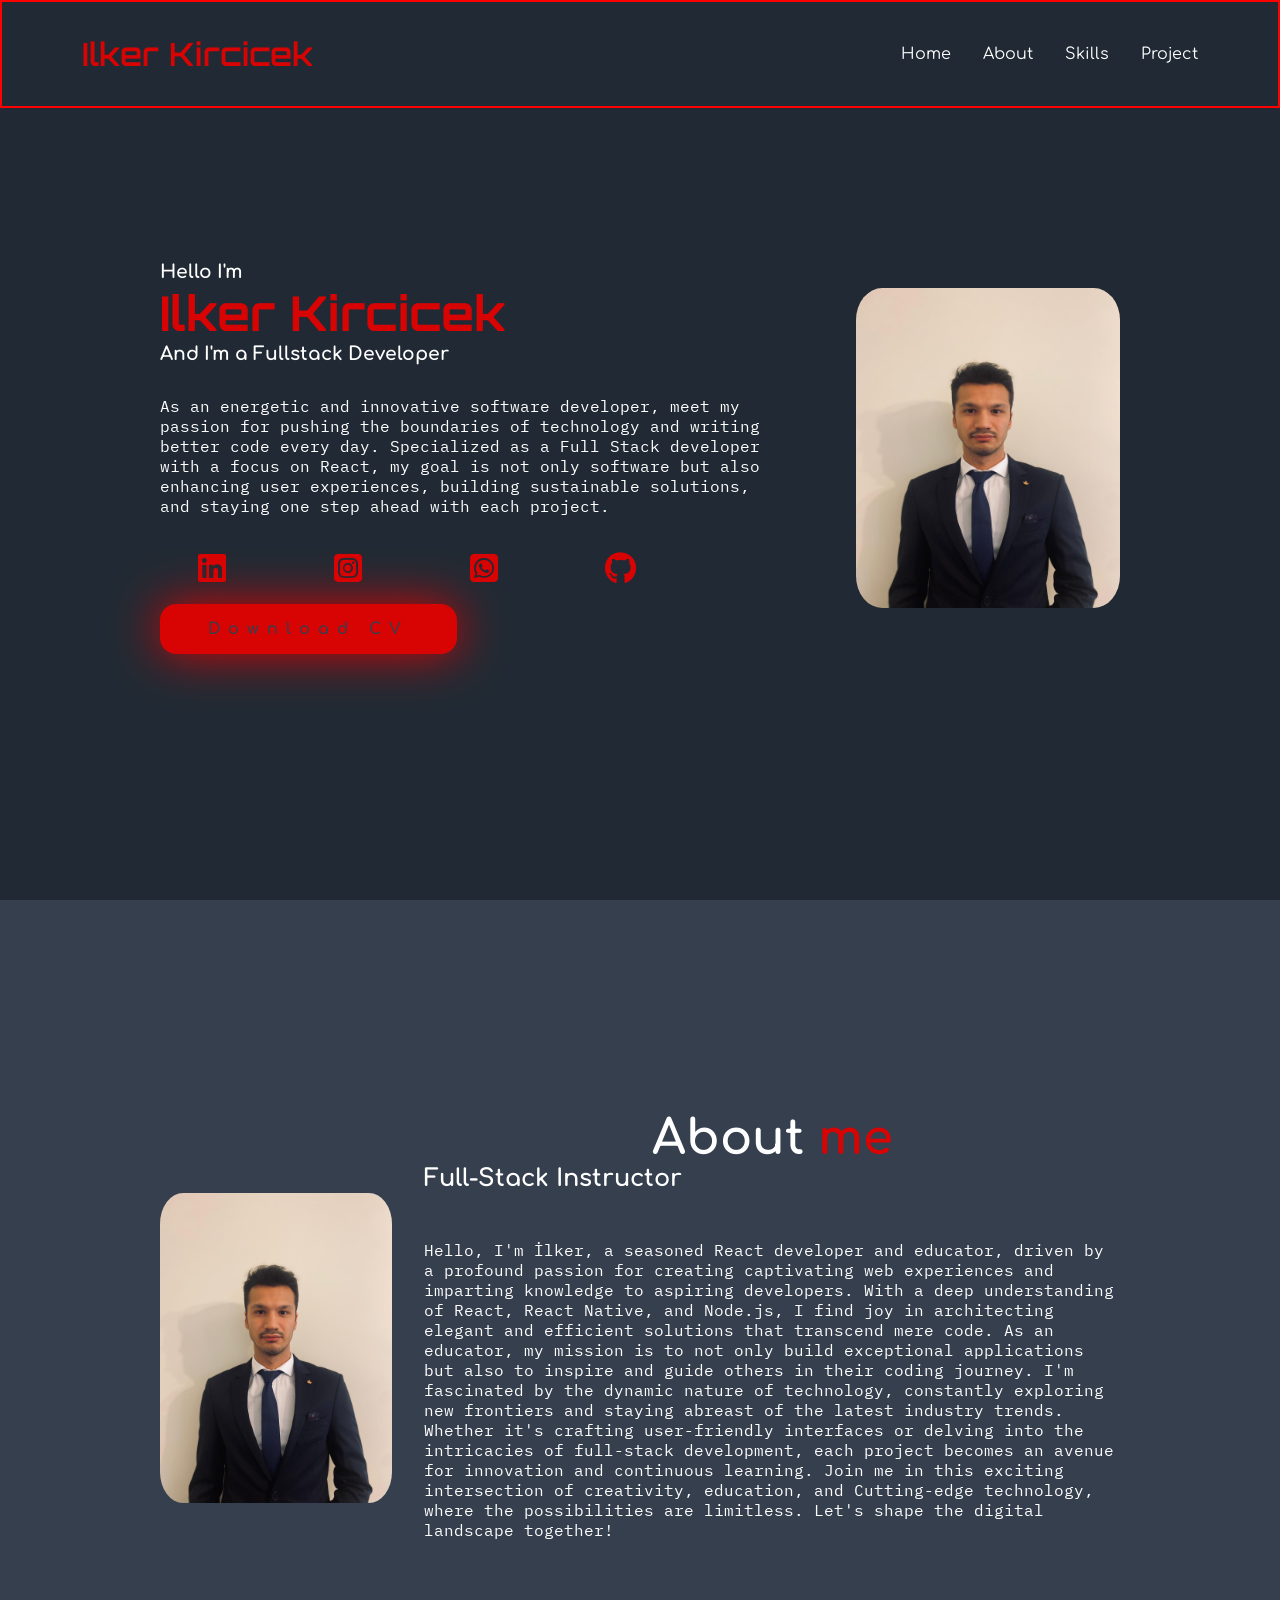
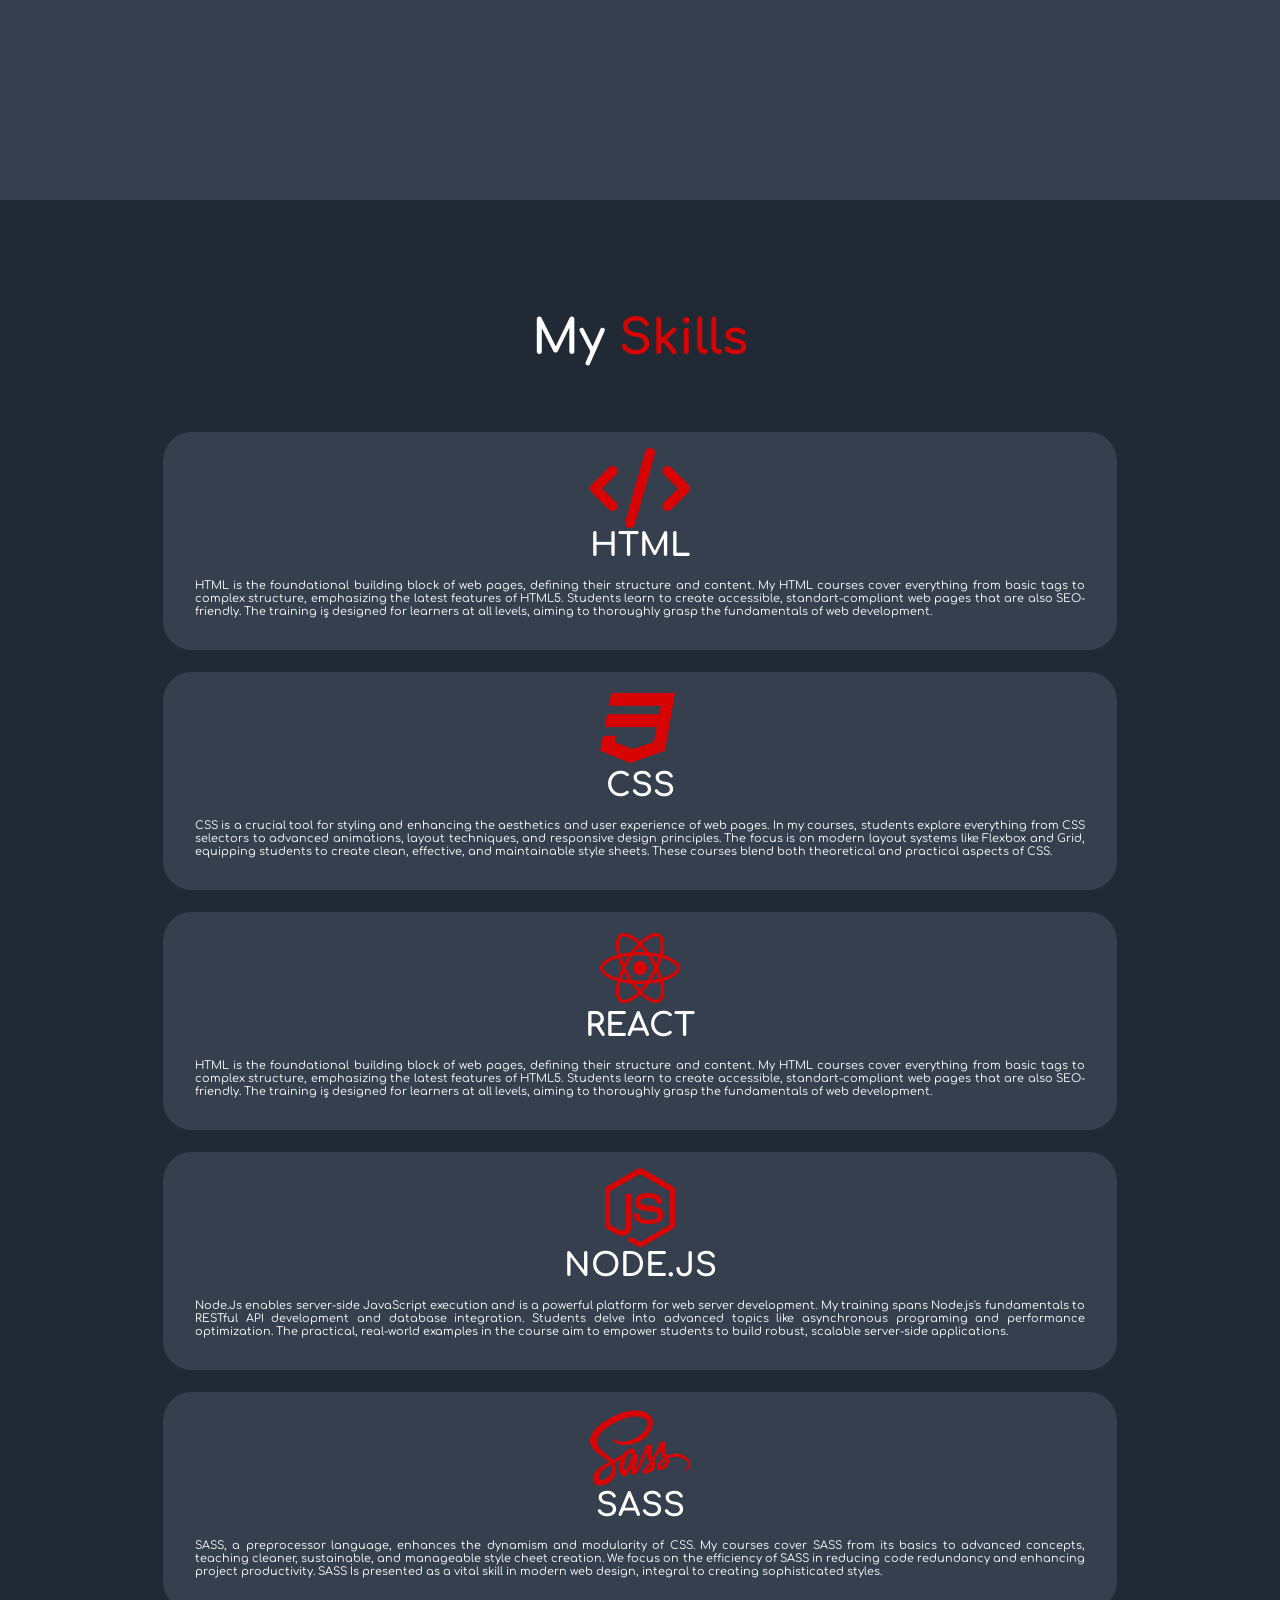
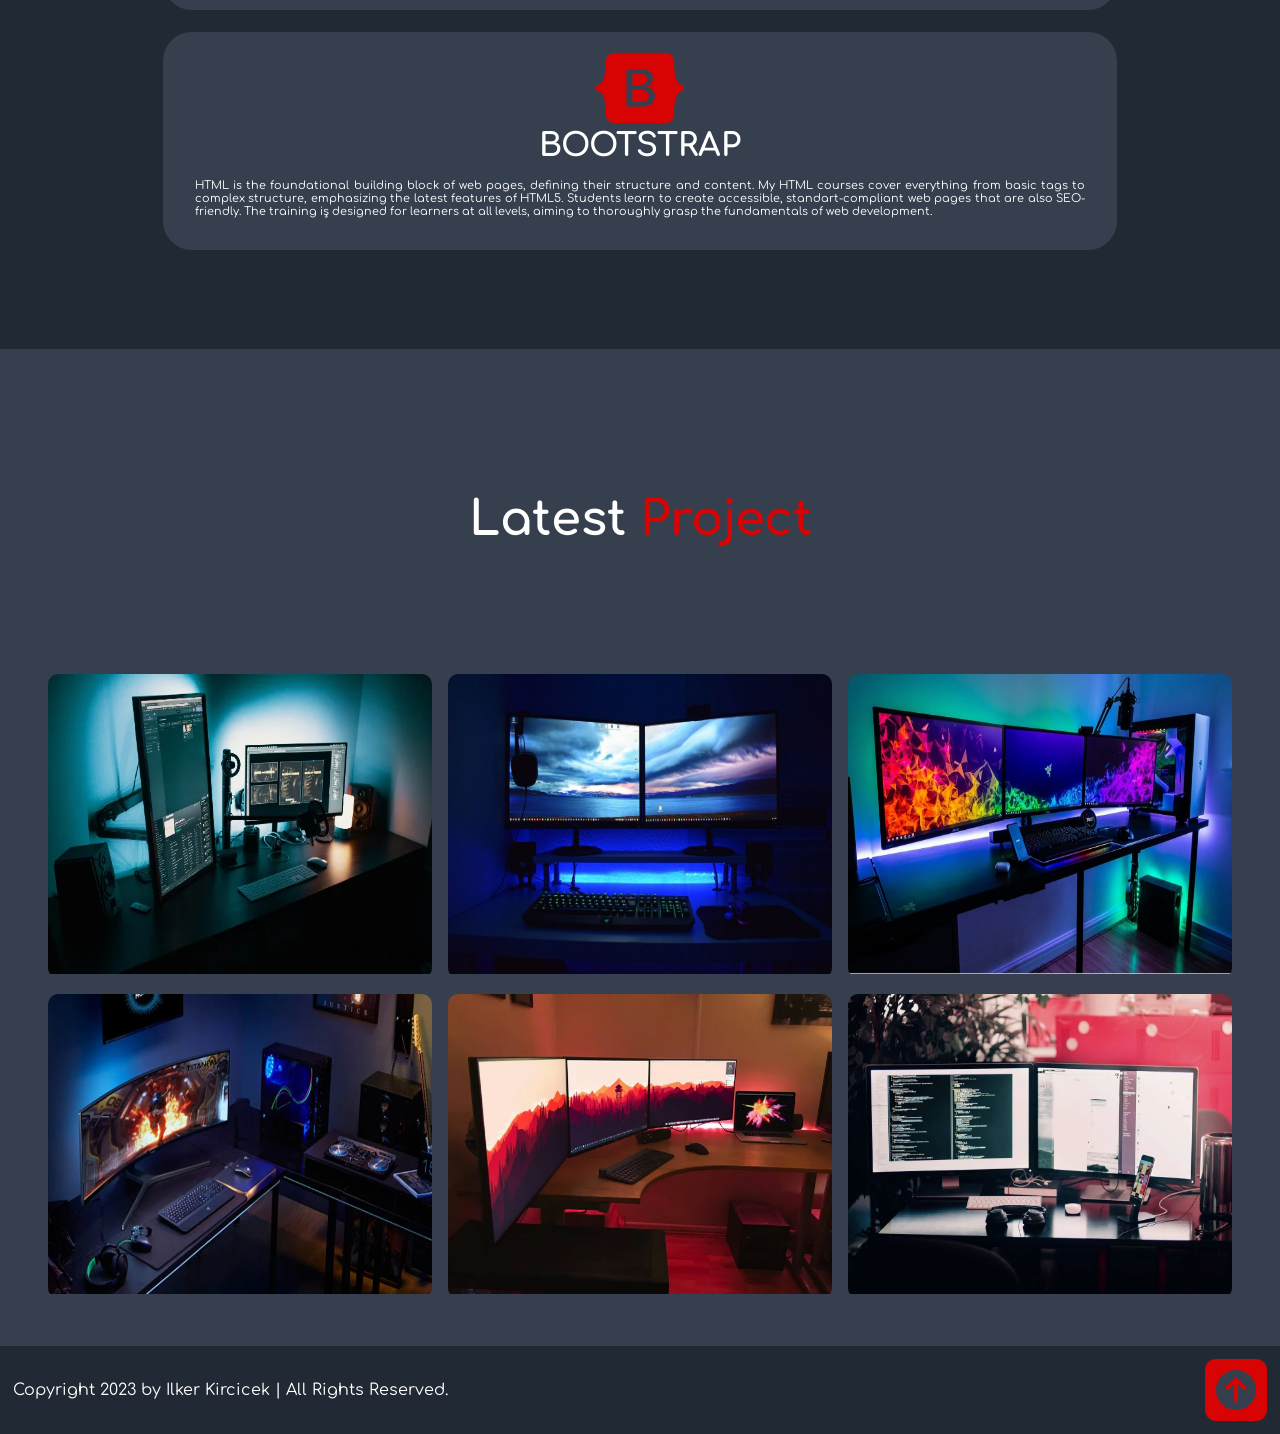
<file: index.html>
<!DOCTYPE html>
<html lang="en">
<head>
    <meta charset="UTF-8">
    <meta name="viewport" content="width=device-width, initial-scale=1.0">
    <title>My Portfolio</title>
    <link rel="stylesheet" href="portfolio.css">
    <link rel="stylesheet" href="https://cdnjs.cloudflare.com/ajax/libs/font-awesome/6.5.1/css/all.min.css" integrity="sha512-DTOQO9RWCH3ppGqcWaEA1BIZOC6xxalwEsw9c2QQeAIftl+Vegovlnee1c9QX4TctnWMn13TZye+giMm8e2LwA==" crossorigin="anonymous" referrerpolicy="no-referrer" />
</head>
<body>
    <header class="header" id="header">
        <a href="" class="logo">Ilker Kircicek</a>

        <nav class="navbar">
            <a href="#home">Home</a>
            <a href="#about">About</a>
            <a href="#skills">Skills</a>
            <a href="#project">Project</a>
        </nav>
    </header>
    
    <section class="home" id="home">
        <div class="home-content">
            <h3>Hello I'm</h3>
            <h1 class="name">Ilker Kircicek</h1>
            <h3 class="tittle">And I'm a Fullstack Developer</h3>
            <p class="info">As an energetic and innovative software developer, meet my passion for pushing the boundaries of technology and writing better code every day. Specialized as a Full Stack developer with a focus on React, my goal is not only software but also enhancing user experiences, building sustainable solutions, and staying one step ahead with each project.  
            </p>
            <div class="social-media">
                <a href="" target="_blank">
                    <i class="fa-brands fa-linkedin"></i>
                </a>
                <a href="" target="_blank">
                    <i class="fa-brands fa-square-instagram"></i>
                </a>
                <a href="" target="_blank">
                    <i class="fa-brands fa-square-whatsapp"></i>
                </a>
                <a href="" target="_blank">
                    <i class="fa-brands fa-github"></i>
                </a>
            </div>
            <a href="" class="btn">Download CV</a>
        </div>

        <div class="home-img">
            <img src="./img/ilker cv.jpg" alt="">
        </div>
    </section>

    <section class="about" id="about">
        <div class="about-img">
            <img src="./img/ilker cv.jpg" alt="">
        </div>

        <div class="about-content">
            <h2 class="heading">About <span>me</span></h2>
            <h3>Full-Stack Instructor</h3>
            <p>Hello, I'm İlker, a seasoned React developer and educator, driven by a profound passion for creating captivating web experiences and imparting knowledge to aspiring developers. With a deep understanding of React, React Native, and Node.js, I find joy in architecting elegant and efficient solutions that transcend mere code. As an educator, my mission is to not only build exceptional applications but also to inspire and guide others in their coding journey. I'm fascinated by the dynamic nature of technology, constantly exploring new frontiers and staying abreast of the latest industry trends. Whether it's crafting user-friendly interfaces or delving into the intricacies of full-stack development, each project becomes an avenue for innovation and continuous learning. Join me in this exciting intersection of creativity, education, and Cutting-edge technology, where the possibilities are limitless. Let's shape the digital landscape together!
            </p>
        </div>
    </section>

    <section class="skills" id="skills">
        <h2 class="heading">My <span>Skills</span></h2>

        <div class="skills-container">
            <div class="skills-box">
                <i class="fa-solid fa-code"></i>
                <h3>HTML</h3>
                <p>
                    HTML is the foundational building block of web pages, defining their structure and content. My HTML courses cover everything from basic tags to complex structure, emphasizing the latest features of HTML5. Students learn to create accessible, standart-compliant web pages that are also SEO-friendly. The training iş designed for learners at all levels, aiming to thoroughly grasp the fundamentals of web development.
                </p>
            </div>

            <div class="skills-box">
                <i class="fa-brands fa-css3"></i>
                <h3>CSS</h3>
                <p>
                    CSS is a crucial tool for styling and enhancing the aesthetics and user experience of web pages. In my courses, students explore everything from CSS selectors to advanced animations, layout techniques, and responsive design principles. The focus is on modern layout systems like Flexbox and Grid, equipping students to create clean, effective, and maintainable style sheets. These courses blend both theoretical and practical aspects of CSS.
            </div>

            <div class="skills-box">
                <i class="fa-brands fa-react"></i>
                <h3>REACT</h3>
                <p>
                    HTML is the foundational building block of web pages, defining their structure and content. My HTML courses cover everything from basic tags to complex structure, emphasizing the latest features of HTML5. Students learn to create accessible, standart-compliant web pages that are also SEO-friendly. The training iş designed for learners at all levels, aiming to thoroughly grasp the fundamentals of web development.
                </p>
            </div>

            <div class="skills-box">
                <i class="fa-brands fa-node-js"></i>
                <h3>NODE.JS</h3>
                <p>
                    Node.Js enables server-side JavaScript execution and is a powerful platform for web server development. My training spans Node.js's fundamentals to RESTful API development and database integration. Students delve İnto advanced topics like asynchronous programing and performance optimization. The practical, real-world examples in the course aim to empower students to build robust, scalable server-side applications.
                </p>
            </div>

            <div class="skills-box">
                <i class="fa-brands fa-sass"></i>
                <h3>SASS</h3>
                <p>
                    SASS, a preprocessor language, enhances the dynamism and modularity of CSS. My courses cover SASS from its basics to advanced concepts, teaching cleaner, sustainable, and manageable style cheet creation. We focus on the efficiency of SASS in reducing code redundancy and enhancing project productivity. SASS İs presented as a vital skill in modern web design, integral to creating sophisticated styles.
            </div>

            <div class="skills-box">
                <i class="fa-brands fa-bootstrap"></i>
                <h3>BOOTSTRAP</h3>
                <p>
                    HTML is the foundational building block of web pages, defining their structure and content. My HTML courses cover everything from basic tags to complex structure, emphasizing the latest features of HTML5. Students learn to create accessible, standart-compliant web pages that are also SEO-friendly. The training iş designed for learners at all levels, aiming to thoroughly grasp the fundamentals of web development.
                </p>
            </div>
        </div>
    </section>

    <section class="project" id="project">
        <h2 class="heading">Latest <span>Project</span></h2>

        <div class="project-container">
            <div class="project-box">
                <img src="./img/project1.webp" alt="">
                <p class="pro">
                    <a href="#">HTML Projects</a>
                </p>
            </div>

            <div class="project-box">
                <img src="./img/project2.jpeg" alt="">
                <p class="pro">
                    <a href="#">CSS Projects</a>
                </p>
            </div>

            <div class="project-box">
                <img src="./img/project3.jpg" alt="">
                <p class="pro">
                    <a href="#">REACT Projects</a>
                </p>
            </div>

            <div class="project-box">
                <img src="./img/project4.webp" alt="">
                <p class="pro">
                    <a href="#">NODE.JS Projects</a>
                </p>
            </div>

            <div class="project-box">
                <img src="./img/project5.webp" alt="">
                <p class="pro">
                    <a href="#">SASS Projects</a>
                </p>
            </div>

            <div class="project-box">
                <img src="./img/project6.webp" alt="">
                <p class="pro">
                    <a href="#">BOOTSTRAP Projects</a>
                </p>
            </div>
        </div>

    </section>

    <footer class="footer">
        <div class="footer-text">
            <p>
                Copyright 2023 by Ilker Kircicek | All Rights Reserved. 
            </p>
        </div>
        
        <div class="footer-icon">
            <a href="" class="#home"><i class="fa fa-arrow-circle-up"></i></a>
        </div>
    </footer>
</body>
</html>
</file>
<file: portfolio.css>
@import url('https://fonts.googleapis.com/css2?family=Audiowide&family=Comfortaa&family=IBM+Plex+Mono&family=Orbitron&family=Victor+Mono&display=swap');
/*font-family: 'Audiowide', sans-serif;
font-family: 'Comfortaa', sans-serif;
font-family: 'IBM Plex Mono', monospace;
font-family: 'Orbitron', sans-serif;
font-family: 'Victor Mono', monospace;*/

* {
    margin: 0;
    padding: 0;
    box-sizing: border-box;
    font-family: 'comfortaa', sans-serif;
    text-decoration: none;
    scroll-behavior: smooth;
}

:root{
    --bg-color:#212a34;
    --second-bg-color:#353f4e;
    --text-color:#fff;
    --main-color:#d80404;
}

body{
    background-color: var(--bg-color);
    color: var(--text-color);
}
body a{
    color: var(--text-color);
}

.header{
    border: 2px solid red;
    display: flex;
    justify-content: space-between;
    align-items: center;
    padding: 2rem 5rem;
    flex-wrap: wrap;
    position: fixed;
    width: 100%;
    top: 0;
    left: 0;
    z-index: 3;
    background-color: var(--bg-color);
}

.logo{
    font-size: 2rem;
    color: var(--main-color);
    font-weight: 600;
    font-family: 'Orbitron', sans-serif;
}

.navbar{
    display: flex;
    gap: 2rem;
    flex-wrap: wrap;
}

.navbar a{
    color: var(--text-color);
}

.navbar a:hover{
    color: var(--main-color);
}

section{
    padding: 0 10rem;
    min-height: 100vh;
}

.home{
    display: flex;
    justify-self: center;
    align-items: center;
    gap: 5rem;
}

.home-content{
    width: 70%;
}

.home-img{
    width: 30%;
}

.home-img img{
    height: 300px;
    width: 300px;
    border-radius: 10%;
    max-width: 20rem;
    max-height: 20rem;
    width: 100%;
    height: 100%;
    animation: floatimage 3s ease-in-out infinite;
}

.home-content .name{
    color: var(--main-color);
    font-size: 3rem;
    font-family: 'Orbitron', sans-serif;
    line-height: 1.3;
}

.info{
    font-family: 'IBM Plex Mono', monospace;
    margin-top: 2rem;
}

.social-media{
    display: flex;
    gap: 2rem;
}

.social-media a{
    color: var(--main-color);
    margin: 2rem;
    font-size: 2rem;
}

.social-media a{
    width: 2.5rem;
    height: 2.5rem;
    display: flex;            /* iconların arka planı için işlem yaptım */
    justify-content: center;
    align-items: center;
    border-radius: 50%;
}

.social-media a:hover{
    background-color: var(--main-color);
    color: var(--bg-color);
    box-shadow: 0 0 3rem var(--main-color);
}

.btn{
    background-color: var(--main-color);
    padding: 1rem 3rem;
    border-radius: 1rem;
    box-shadow: 0 0 3rem var(--main-color);
    color: var(--second-bg-color);
    letter-spacing: 0.5rem;
    font-weight: 600;   
}

.about{
    display: flex;
    justify-content: center;
    align-items: center;
    gap: 2rem;
    background-color: var(--second-bg-color);
}

.about-img{
width: 25%;
}

.about-img img{
    height: 300px;
    width: 300px;
    width: 100%;
    height: 100%;
    max-width: 20rem;
    max-height: 20rem;
    border-radius: 10%;
    animation: floatimage 3s ease-in-out infinite;
}

.about-content{
    width: 75%;
}

.heading{
    text-align: center;
    font-size: 3rem;
}

span{
    color: var(--main-color);
}



.about-content h3{
    font-size: 1.5rem;
}

.about-content p{
    font-family: 'IBM Plex Mono', monospace;
    margin: 3rem 0;
}

.skills{
    padding-top: 7rem;
    padding-bottom: 6rem;
    
}

.skills .heading{
    margin-bottom: 4rem;
}

.skills-container{
    display: flex;
    flex-wrap: wrap;
    gap: 1rem;
}

.skills-box{
    width: 20%;
    flex: 1 1 30rem;
    background-color: var(--second-bg-color);
    border-radius: 2rem;
    text-align: center;
    border: 0.2rem solid var(--bg-color);
    padding: 1rem;
    transition: all 1s ease-in-out;
}

.skills-box:hover{
border-color: var(--main-color);
transform: scale(1.02);
box-shadow: 0 0 3rem var(--main-color);
}

.skills-box i{
    font-size: 5rem;
    color: var(--main-color);
}

.skills-box h3{
    font-size: 2rem;
}

.skills-box p{
    font-size: 0.7rem;
    margin: 1rem;
    text-align: justify;
}

.project{
    background-color: var(--second-bg-color);
    padding: 3rem;
}

.project-container img{
    width: 300px;
    height: 300px;
    width: 100%;
}

.project-container{
    display: flex;
    flex-wrap: wrap;
    justify-content: center;
    gap: 1rem;
}

.project h2{
    padding-top: 6rem;
    padding-bottom: 6rem;
    margin-bottom: 2rem;
}

.project-box{
    flex: 1 1 20rem;
    position: relative;
    overflow: hidden;
    border-radius: 10px;
}

.pro{
    position: absolute;
    bottom: 0;
    left: 0;
    width: 100%;
    transform: translateY(100%);
    transition: all 1s;
    text-align: center;
}

.pro a{
    font-family: 'Orbitron', sans-serif;
    font-size: 2rem;
    color: var(--main-color);
}

.project-box:hover .pro{
    transform: translateY(0);
} 

.footer{
    display: flex;
    justify-content: space-between;
    padding: 0.8rem;
    align-items: center;
    flex-wrap: wrap;
}

.footer-text p{
    font-size: 1rem;
}

.footer-icon a{
    background-color: var(--main-color);
    padding: 0.7rem;
    border-radius: 0.7rem;
    display: inline-flex;
    justify-content: center;
    align-items: center;
}

.footer-icon a i{
    font-size: 2.5rem;
    color: var(--second-bg-color);
}

.footer-icon a:hover{
    box-shadow: 0 0 3rem var(--main-color);
    transform: scale(1.02);
}

@keyframes floatimage {
    0%{
        transform: translateY(0);
    }
    50%{
        transform: translateY(-2.5rem);
    }
    100%{
        transform: translateY(0);
    }
}
</file>
